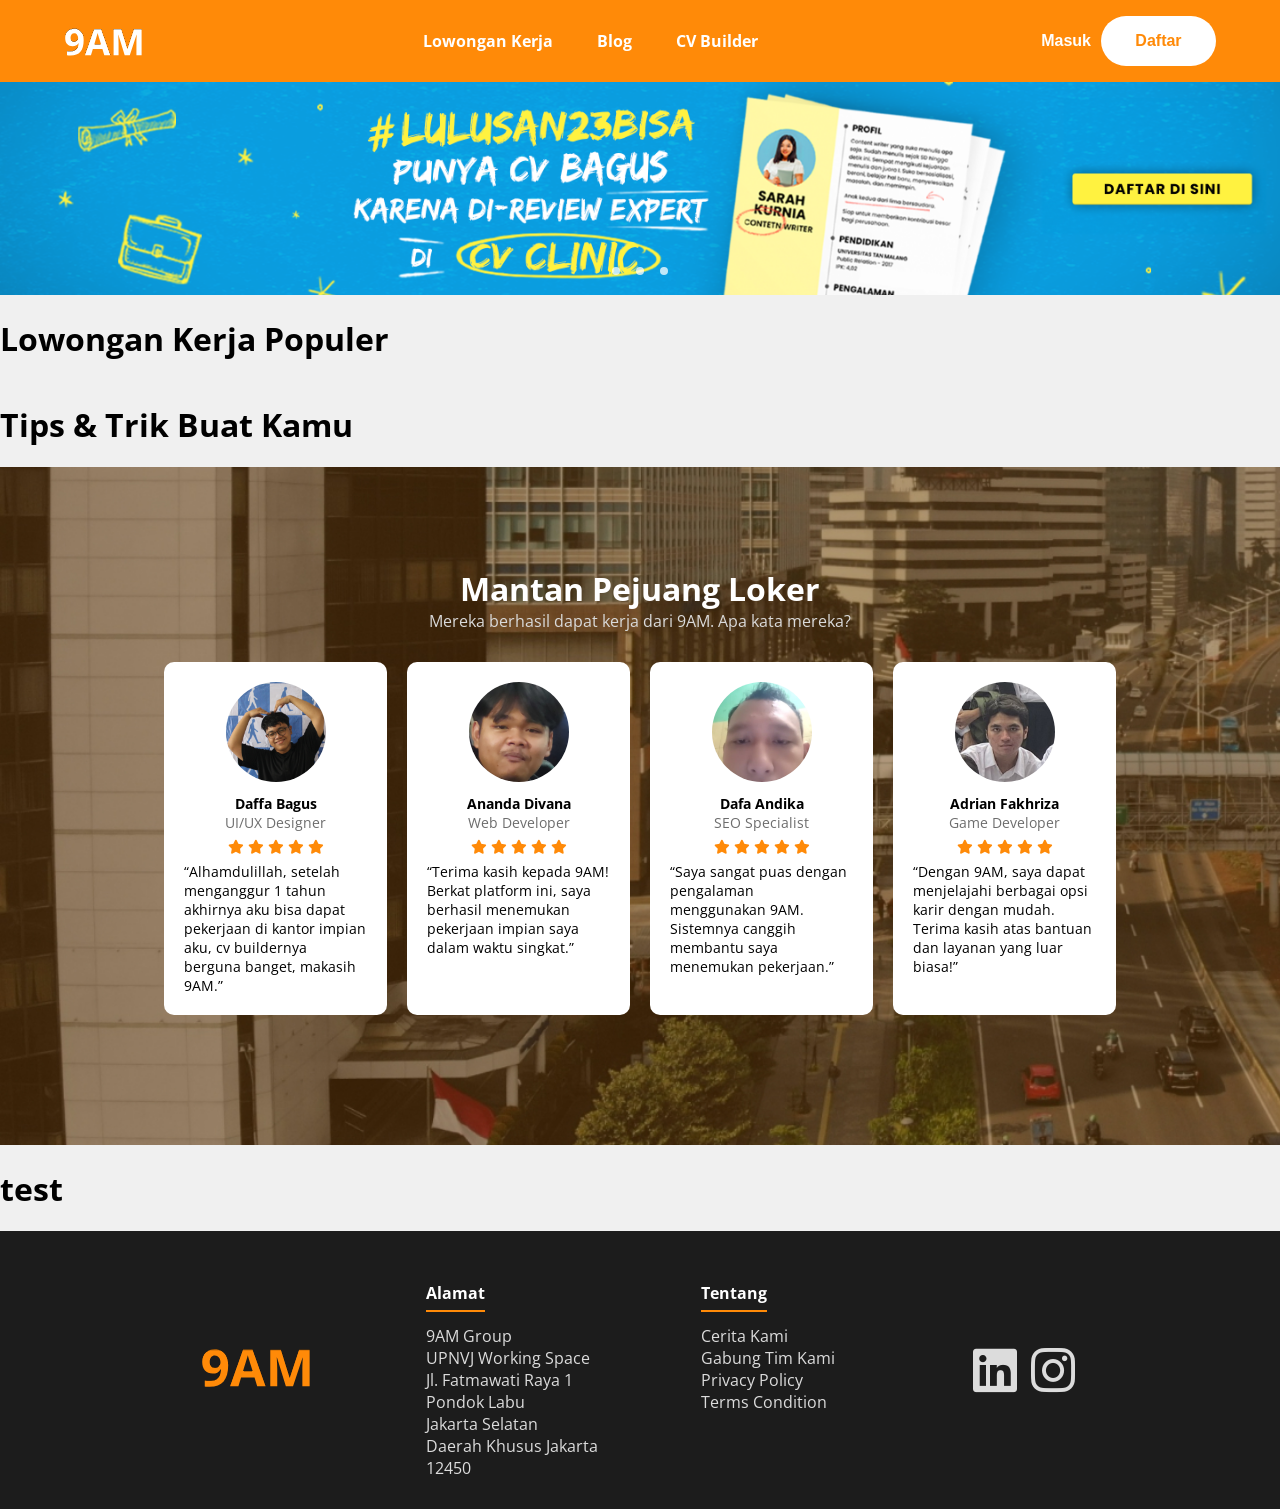
<file: index.html>
<!DOCTYPE html>
<html lang="en">
<head>
    <meta charset="UTF-8">
    <meta name="viewport" content="width=device-width, initial-scale=1.0">
    <title>9AM - Web Cari Kerja Indonesia</title>
    <link rel="icon" href="9AM.svg" type="image/x-icon">
    <link rel="stylesheet" href="style.css" />
    <link rel="preconnect" href="https://fonts.googleapis.com">
    <link rel="preconnect" href="https://fonts.gstatic.com" crossorigin>
    <link href="https://fonts.googleapis.com/css2?family=Open+Sans:ital,wght@0,300..800;1,300..800&display=swap" rel="stylesheet">
    <link rel="stylesheet" href="https://cdnjs.cloudflare.com/ajax/libs/font-awesome/6.5.2/css/all.min.css" integrity="sha512-SnH5WK+bZxgPHs44uWIX+LLJAJ9/2PkPKZ5QiAj6Ta86w+fsb2TkcmfRyVX3pBnMFcV7oQPJkl9QevSCWr3W6A==" crossorigin="anonymous" referrerpolicy="no-referrer" />
    <meta name="viewport" content="width=device-width, initial-scale=1">
</head>
<body>
    <!-- NAVBAR -->    
    <nav class="navbar">
        <div class="navdiv">
            <div class="navlogo"><a href="#"><img draggable="false" src="9AM-white.svg" alt="Logo 9AM"></a></div>
            <ul class="navdir">
                <li class="navli"><a href="loker.html">Lowongan Kerja</a></li>
                <li class="navli"><a href="#">Blog</a></li>
                <li class="navli"><a href="#">CV Builder</a></li>
            </ul>
            <ul class="navbutton">
                <button class="button-login"><a href="login.html">Masuk</a></button>
                <button class="button-daftar"><a href="#">Daftar</a></button>
            </ul>
        </div>
    </nav>

    <!-- CAROUSEL -->
    <section class="containerslider">
        <div class="slider-wrapper">
            <div class="slider">
                <img draggable="false" id="slide-1" src="id-masthead-1-desktop.png" alt="x"/>
                <img draggable="false" id="slide-2" src="id-masthead-2-desktop.png" alt="x"/>
                <img draggable="false" id="slide-3" src="id-masthead-3-desktop.png" alt="x"/>
            </div>
            <div class="slider-nav">
                <a href="#slide-1"></a>
                <a href="#slide-2"></a>
                <a href="#slide-3"></a>
            </div>
        </div>
    </section>
    
    <!-- CONTENT -->
<h1>Lowongan Kerja Populer</h1>
<h1>Tips & Trik Buat Kamu</h1>
    <!-- TESTIMONI -->
    <main>
        <div class="containergambartesti">
            <div class="containertexttesti">
                <h1>Mantan Pejuang Loker</h1>
                <p>Mereka berhasil dapat kerja dari 9AM. Apa kata mereka?</p>
            </div>
            <div class="containertesti">
                <div class="testicard">
                    <img draggable="false" src="testi1.jpg" alt="Foto Profile Testimoni 1">
                    <h4>Daffa Bagus</h4>
                    <p class="role">UI/UX Designer</p>
                    <i class="fa-solid fa-star"></i>
                    <i class="fa-solid fa-star"></i>
                    <i class="fa-solid fa-star"></i>
                    <i class="fa-solid fa-star"></i>
                    <i class="fa-solid fa-star"></i>
                    <p>
                        “Alhamdulillah, setelah menganggur 1 tahun akhirnya aku bisa dapat pekerjaan di kantor impian aku, cv buildernya berguna banget, makasih 9AM.”
                    </p>
                </div>
                <div class="testicard">
                    <img draggable="false" src="testi2.jpg" alt="Foto Profile Testimoni 2">
                    <h4>Ananda Divana</h4>
                    <p class="role">Web Developer</p>
                    <i class="fa-solid fa-star"></i>
                    <i class="fa-solid fa-star"></i>
                    <i class="fa-solid fa-star"></i>
                    <i class="fa-solid fa-star"></i>
                    <i class="fa-solid fa-star"></i>
                    <p>
                        “Terima kasih kepada 9AM! Berkat platform ini, saya berhasil menemukan pekerjaan impian saya dalam waktu singkat.”
                    </p>
                </div>
                <div class="testicard">
                    <img draggable="false" src="testi3.jpg" alt="Foto Profile Testimoni 3">
                    <h4>Dafa Andika</h4>
                    <p class="role">SEO Specialist</p>
                    <i class="fa-solid fa-star"></i>
                    <i class="fa-solid fa-star"></i>
                    <i class="fa-solid fa-star"></i>
                    <i class="fa-solid fa-star"></i>
                    <i class="fa-solid fa-star"></i>
                    <p>
                        “Saya sangat puas dengan pengalaman menggunakan 9AM. Sistemnya canggih  membantu saya menemukan pekerjaan.”
                    </p>
                </div>
                <div class="testicard">
                    <img draggable="false" src="testi4.jpg" alt="Foto Profile Testimoni 4">
                    <h4>Adrian Fakhriza</h4>
                    <p class="role">Game Developer</p>
                    <i class="fa-solid fa-star"></i>
                    <i class="fa-solid fa-star"></i>
                    <i class="fa-solid fa-star"></i>
                    <i class="fa-solid fa-star"></i>
                    <i class="fa-solid fa-star"></i>
                    <p class="testitext">
                        “Dengan 9AM, saya dapat menjelajahi berbagai opsi karir dengan mudah. Terima kasih atas bantuan dan layanan yang luar biasa!”
                    </p>
                </div>
            </div>
        </div>
    </main>
    <h1>test</h1>
    <!-- FOOTER -->
    <footer>
        <div class="footercol">
            <div class="footerlogo"><a href="#"><img draggable="false" src="9AM.svg" alt="Logo 9AM"></a></div>
        </div>
        <div class="footercol">
            <div>
                <h4>Alamat</h4>
                <ul>
                    <li><a target="_blank" href="https://maps.app.goo.gl/uFGQ3cNDB9ugFrzW6">9AM Group</a></li>
                    <li><a target="_blank" href="https://maps.app.goo.gl/uFGQ3cNDB9ugFrzW6">UPNVJ Working Space</a></li>
                    <li><a target="_blank" href="https://maps.app.goo.gl/uFGQ3cNDB9ugFrzW6">Jl. Fatmawati Raya 1</a></li>
                    <li><a target="_blank" href="https://maps.app.goo.gl/uFGQ3cNDB9ugFrzW6">Pondok Labu</a></li>
                    <li><a target="_blank" href="https://maps.app.goo.gl/uFGQ3cNDB9ugFrzW6">Jakarta Selatan</a></li>
                    <li><a target="_blank" href="https://maps.app.goo.gl/uFGQ3cNDB9ugFrzW6">Daerah Khusus Jakarta</a></li>
                    <li><a target="_blank" href="https://maps.app.goo.gl/uFGQ3cNDB9ugFrzW6">12450</a></li>
                </ul>
            </div>
        </div>
        <div class="footercol footerflex">
            <div>
                <h4>Tentang</h4>
                <ul>
                    <li><a target="_blank" href="https://maps.app.goo.gl/uFGQ3cNDB9ugFrzW6">Cerita Kami</a></li>
                    <li><a target="_blank" href="#">Gabung Tim Kami</a></li>
                    <li><a target="_blank" href="#">Privacy Policy</a></li>
                    <li><a target="_blank" href="#">Terms Condition</a></li>
                </ul>
            </div>
        </div>
        <div class="footercol footersocmed">
            <div class="logosocmed">
                <a target="_blank" href="https://www.linkedin.com/in/daffamaulana/"><i class="fab fa-linkedin"></i></a>
                <a target="_blank" href="https://www.instagram.com/dffalann"><i class="fab fa-instagram"></i></a>
            </div>
        </div>
    </footer>
</body>
</html>
</file>
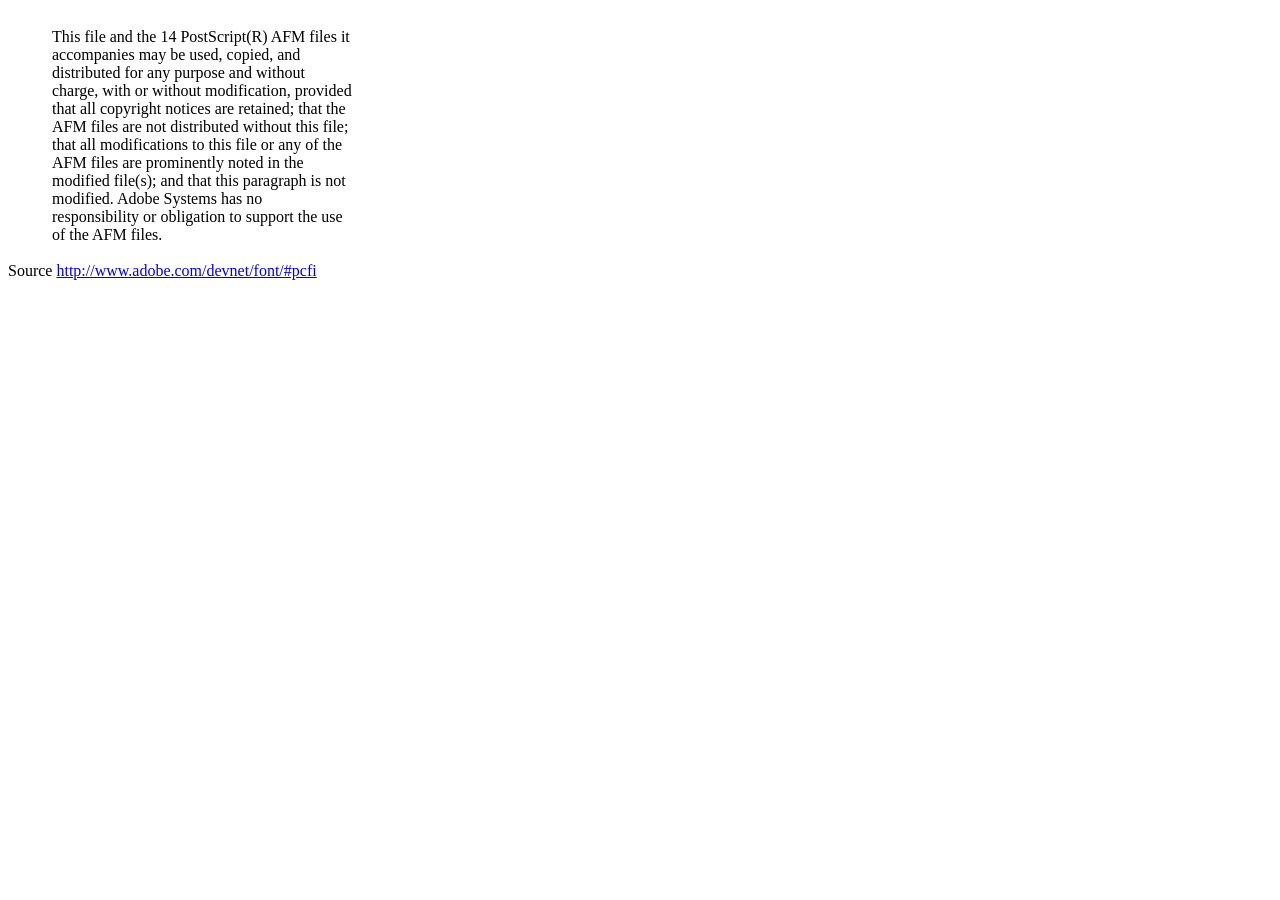
<file: dompdf/vendor/dompdf/dompdf/lib/fonts/mustRead.html>
<html>
	<head>
		<meta http-equiv="content-type" content="text/html;charset=iso-8859-1">
		<meta name="generator" content="Adobe GoLive 4">
		<title>Core 14 AFM Files - ReadMe</title>
	</head>
	<body bgcolor="white">
		<font color="white">or</font>
		<table border="0" cellpadding="0" cellspacing="2">
			<tr>
				<td width="40"></td>
				<td width="300">This file and the 14 PostScript(R) AFM files it accompanies may be used, copied, and distributed for any purpose and without charge, with or without modification, provided that all copyright notices are retained; that the AFM files are not distributed without this file; that all modifications to this file or any of the AFM files are prominently noted in the modified file(s); and that this paragraph is not modified. Adobe Systems has no responsibility or obligation to support the use of the AFM files. <font color="white">Col</font></td>
			</tr>
		</table>
		<p>Source <a href="http://www.adobe.com/devnet/font/#pcfi">http://www.adobe.com/devnet/font/#pcfi</a></p>
</body>
</html>
</file>
<file: style.css>
*{
    text-decoration: none;
}

html{
    scroll-behavior: smooth;
    scroll-padding-top: 200px;
}

body{
    font-family: 'Open Sans', sans-serif;
    margin: 0px;
    width: 100%;
    background-color: #F0F0F0;
    text-decoration: none;
    display: flex;
    flex-direction: column;
}
.header{

}
.navbar{
    position: sticky;
    top: 0;
    z-index: 2;
    background: #FF8A08; 
    padding-right: 5%;
    padding-left: 5%;
}
.navdiv{
    display: flex;
    align-items: center;
    justify-content:space-between;
}
.navlogo a{
    display: flex;
}
.navlogo img{
    max-height: 50px;
}
.navdir{
    padding:0px;
    list-style: none;
    margin: 0%;
}
.navli {
    display: inline-block;
    color: white;
    font-size: 16px;
    font-weight: bold;
    padding-inline: 20px;
}
.navli a:visited, .navli a:link {
    color: white;
}
.navbutton{
    padding: 0px;
}
.button-daftar {
    background-color: white;
    border-radius: 100px;
    border: none;
    height: 50px;
    width: 115px;
}
.button-login{
    background-color: transparent;
    border: none;
}
.button-daftar a {
    padding:0px;
    font-size: 16px;
    color: #FF8A08;
    font-weight: bold;
}
.button-login a{
    padding: 0px;
    font-size: 16px;
    color: white;
    font-weight: bold;
}
section{
    scroll-margin-top:1em;
}

.slider-wrapper{
    position: relative;
    margin: 0 auto;
}
.slider{
    display: flex;
    aspect-ratio: 6;
    overflow-x: hidden;
    scroll-snap-type: x, mandatory;
    scroll-behavior: smooth;
}
.slider img{
    flex: 1 0 100%;
    scroll-snap-align: start;
    object-fit: cover;
}
.slider-nav{
    display: flex;
    column-gap: 1rem;
    position: absolute;
    bottom: 1.25rem;
    left: 50%;
    transform: translateX(-50%);
    z-index: 1;
}
.slider-nav a{
    width: 0.5rem;
    height: 0.5rem;
    border-radius: 50%;
    background-color: white;
    opacity: 0.75;
    transition: opacity ease 250ms;
}
.slider-nav a:hover{
    opacity: 100%;
}

/* TESTIMONI */

.containergambartesti{
    background-image: url("testibg.jpg");
    background-size: cover;
    padding: 100px;
}

.containertexttesti{
    text-align: center;
}

.containertexttesti h1{
    color: white;
    margin: 0px;
}
.containergambartesti p{
    color: #dadada;
    margin: 0px;
}

.containertesti{
    display: flex;
    flex-wrap: wrap;
    margin: 0% 5%;
    justify-content:space-around;}

.testicard{
    flex: 1 0 0;
    background-color: white;
    color: black;
    border-radius: 10px;
    font-size: 14px;
    margin: 30px 10px;
    padding: 20px;
    text-align: center;
}

.testicard img{
    margin: 0px 0px 8px;
    max-width: 100px;
    border-radius: 100px;
}
.testicard .role{
    color: #6D6D6D;
    text-align: center;
}
.testicard p{
    text-align: left;
    display: -webkit-box; 
    -webkit-line-clamp: 10; 
    -webkit-box-orient: vertical;
    text-overflow: ellipsis;
    margin: 0px;
    color: black;
}
.testicard i{
    margin: 8px 0px 8px;
    color: #FF8A08;

}
.testicard h4{
    margin:0px;
    color:black
}



/* footer */

footer{
    display: flex;
    flex-wrap: wrap;
    background-color: #1C1C1C;
    padding: 30px 10%;
}

.footercol{
    display: flex;
    flex: 1 0 0;
    justify-content: center;
    align-items: center;
    color: white;
    margin: 0px 20px;
}

.footerlogo img{
    max-width: 50%;
}
.footerlogo{
    text-align: center;
}

.footercol a:visited, .footercol a:link{
    color: #dcdcdc;
}
.footerflex{
    display: flex;
    flex-direction: column;
    justify-content: start;
}
.footercol li{
    text-decoration: none;
    list-style: none;
}

.footercol h4{
    position: relative;
    display: inline-block;
}
.footercol h4::after{
    content: "";
    position: absolute;
    left:0px;
    bottom:-8px;
    background-color: #FF8A08;
    height: 2px;
    width: 100%;
}

.footercol ul{
    margin: 0px;
    padding: 0px;
}

.logosocmed a{
    margin: 0px 5px 0px 5px;
    font-size: 50px;
}

.login-content h2{
    padding: 0%;
    margin: 0%;
}
.containerloreg{
    display: flex;
}

.logoloreg{
    background-color: #FF8A08;
    width: 50%;
    height: 100%;

}
</file>
